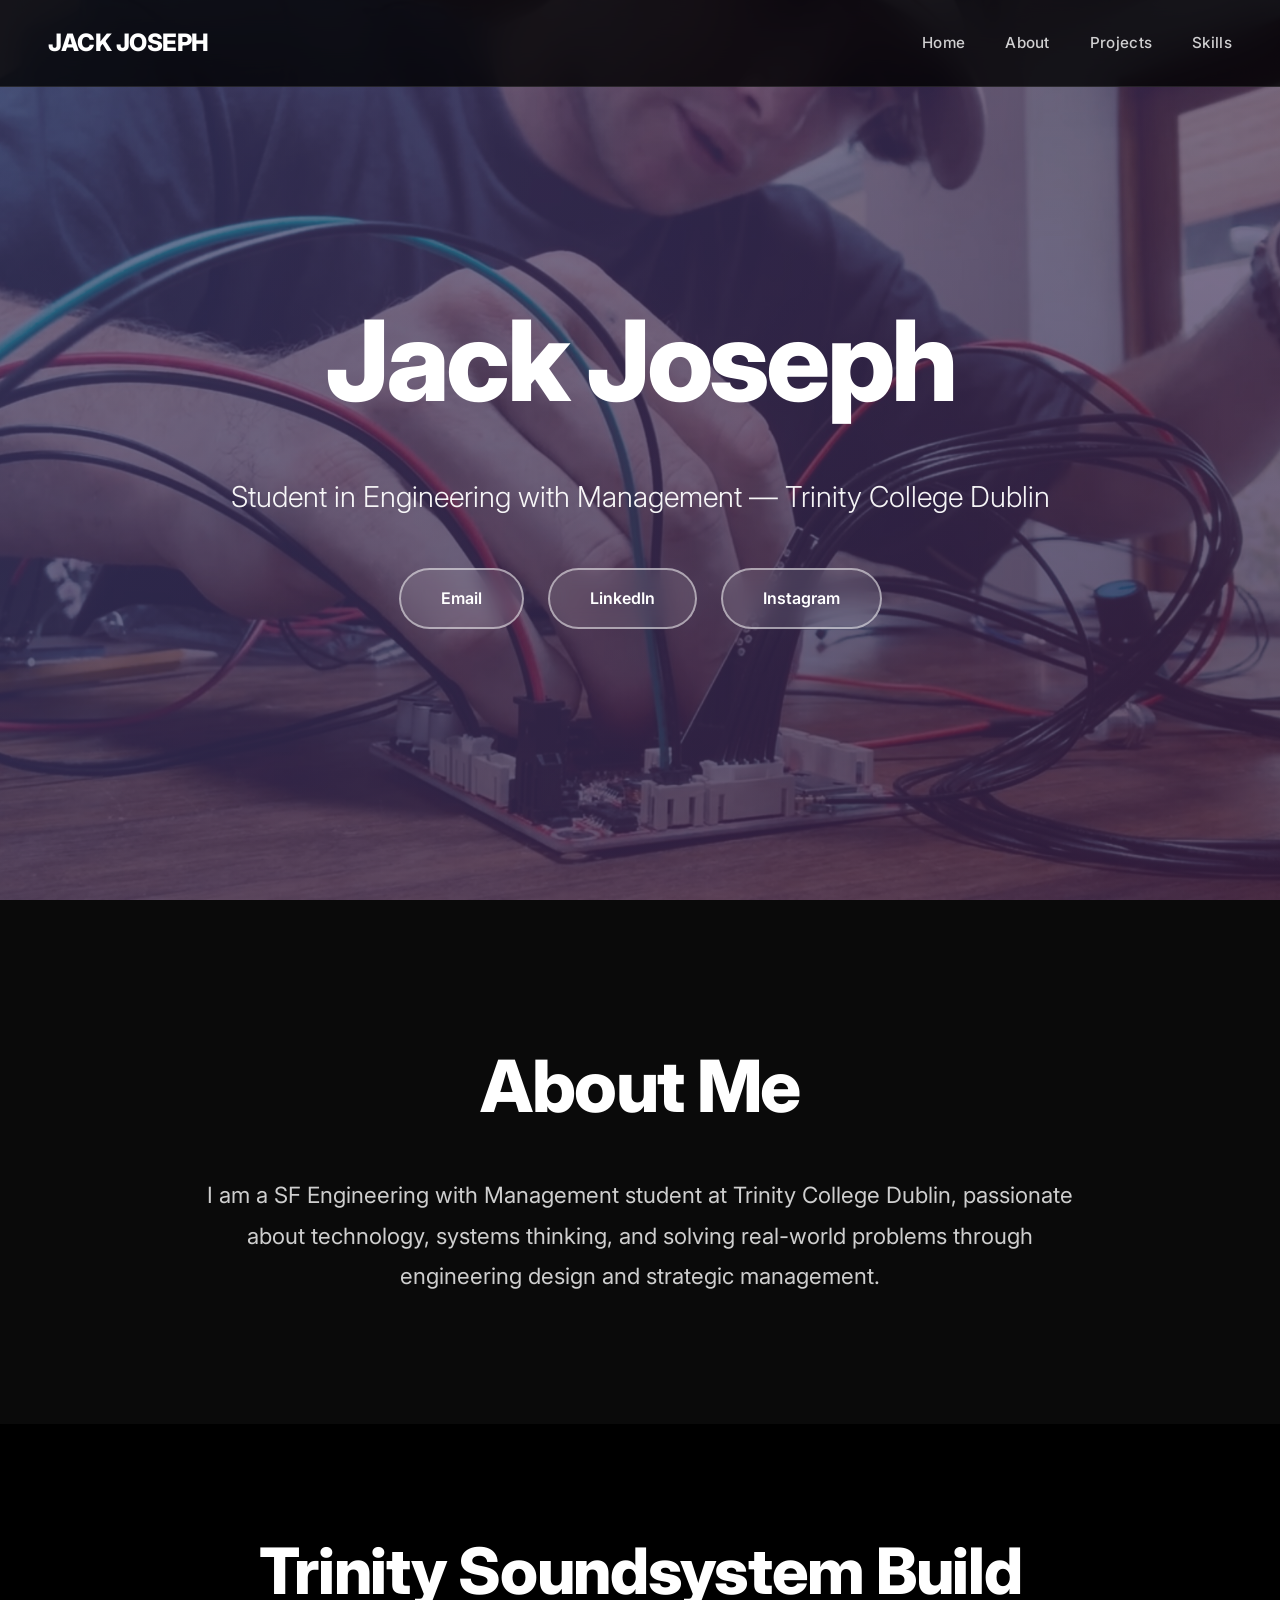
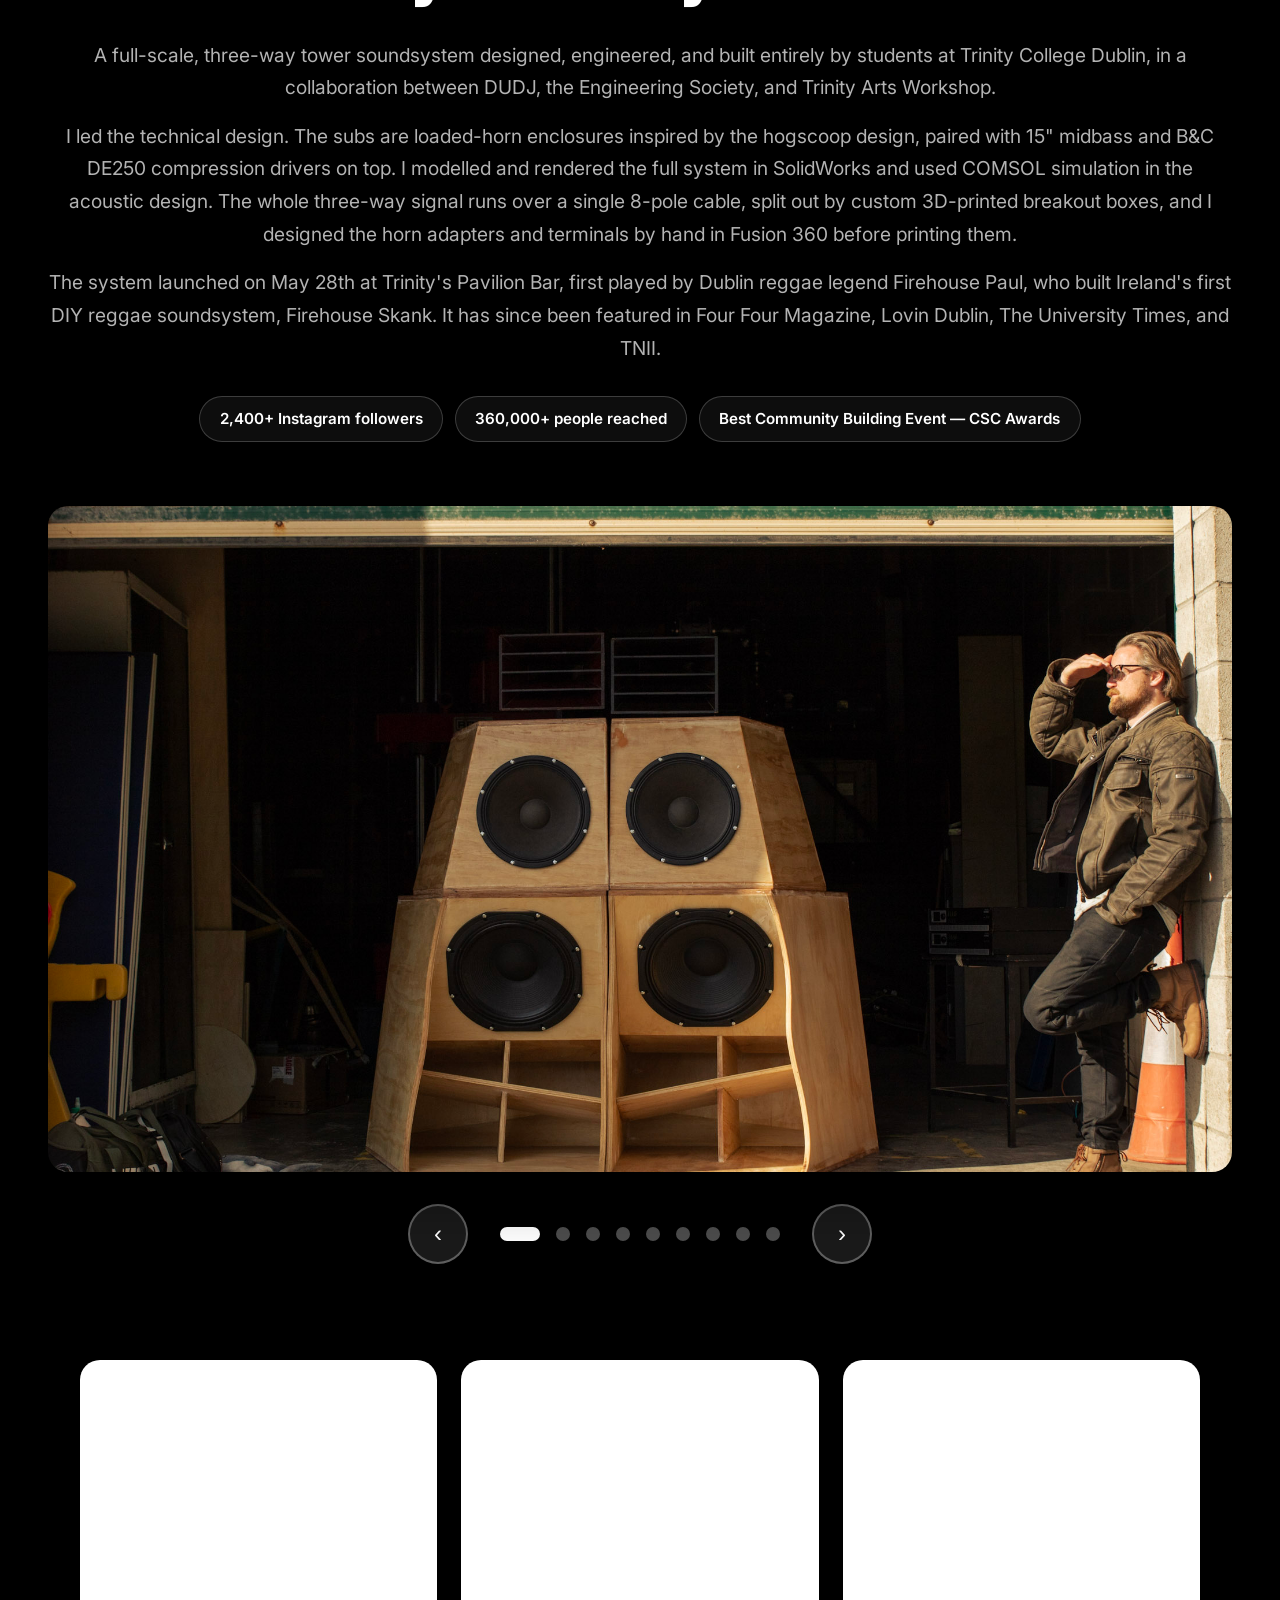
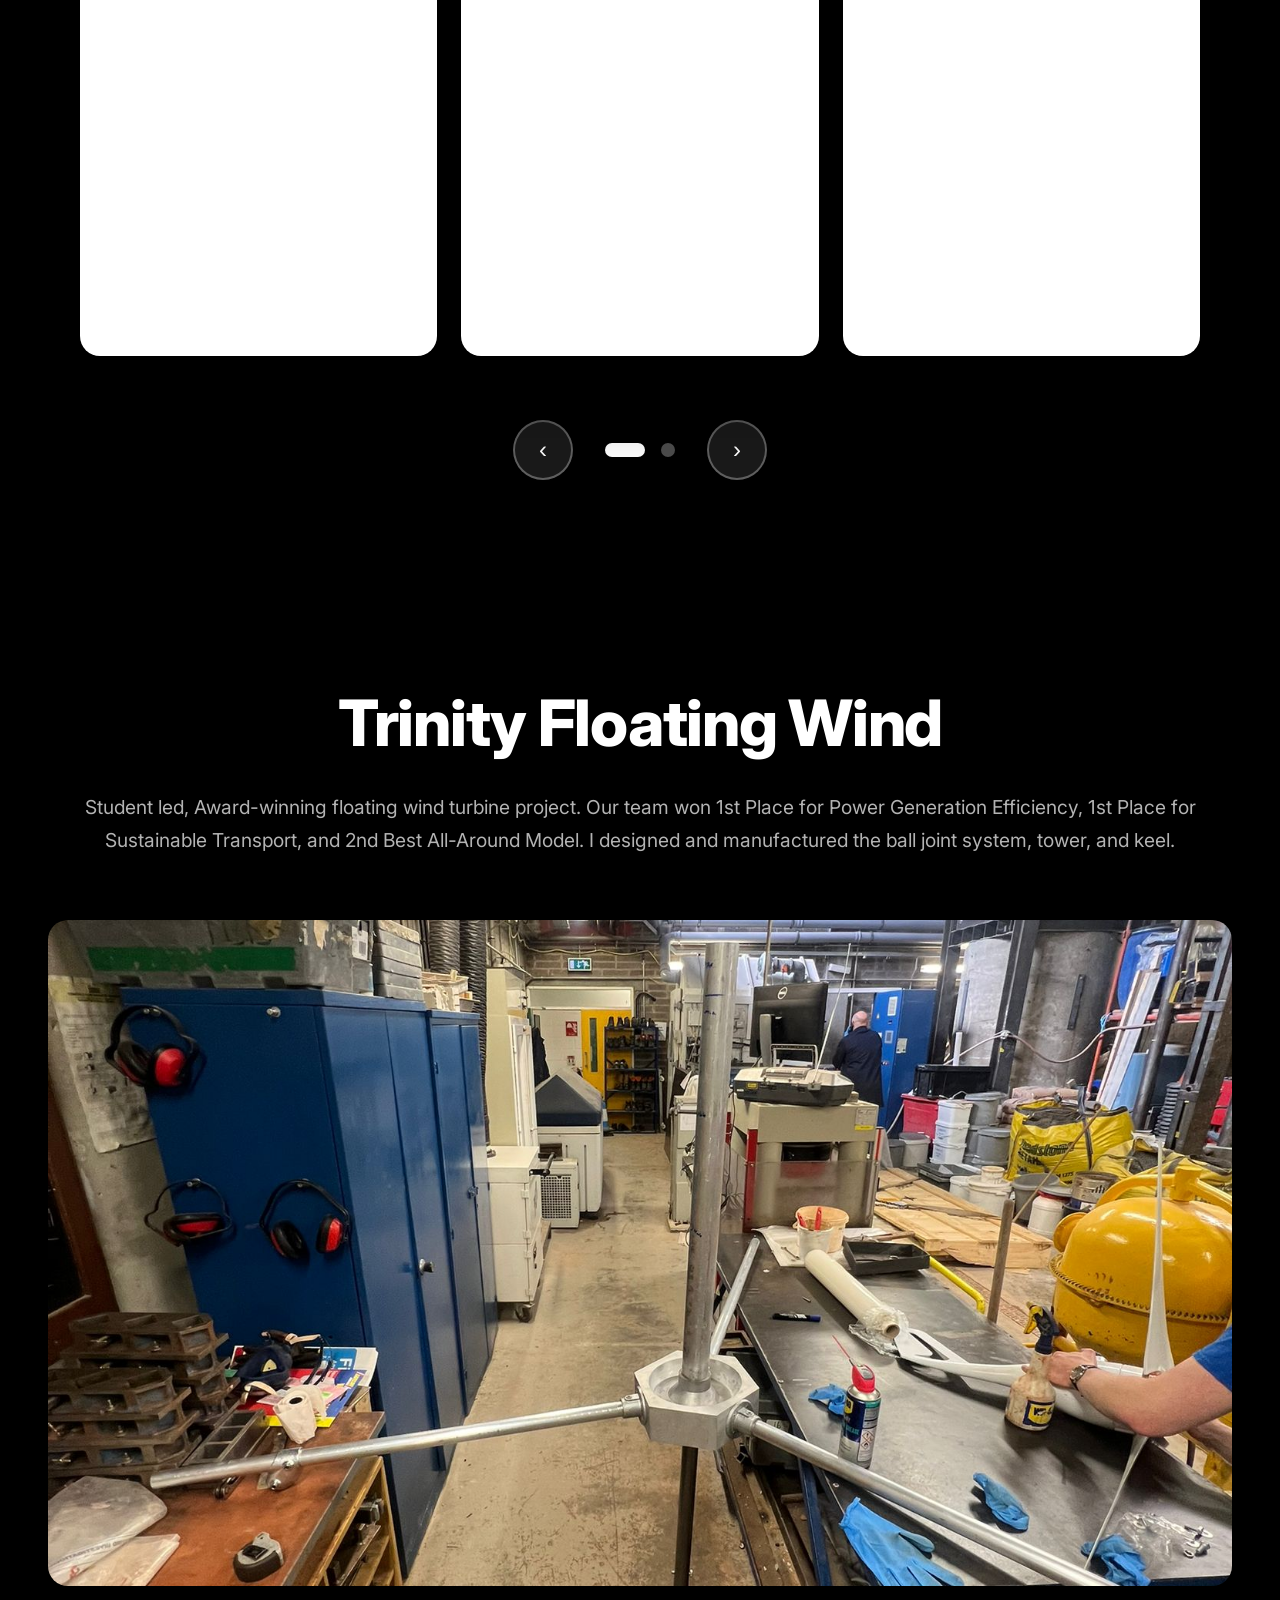
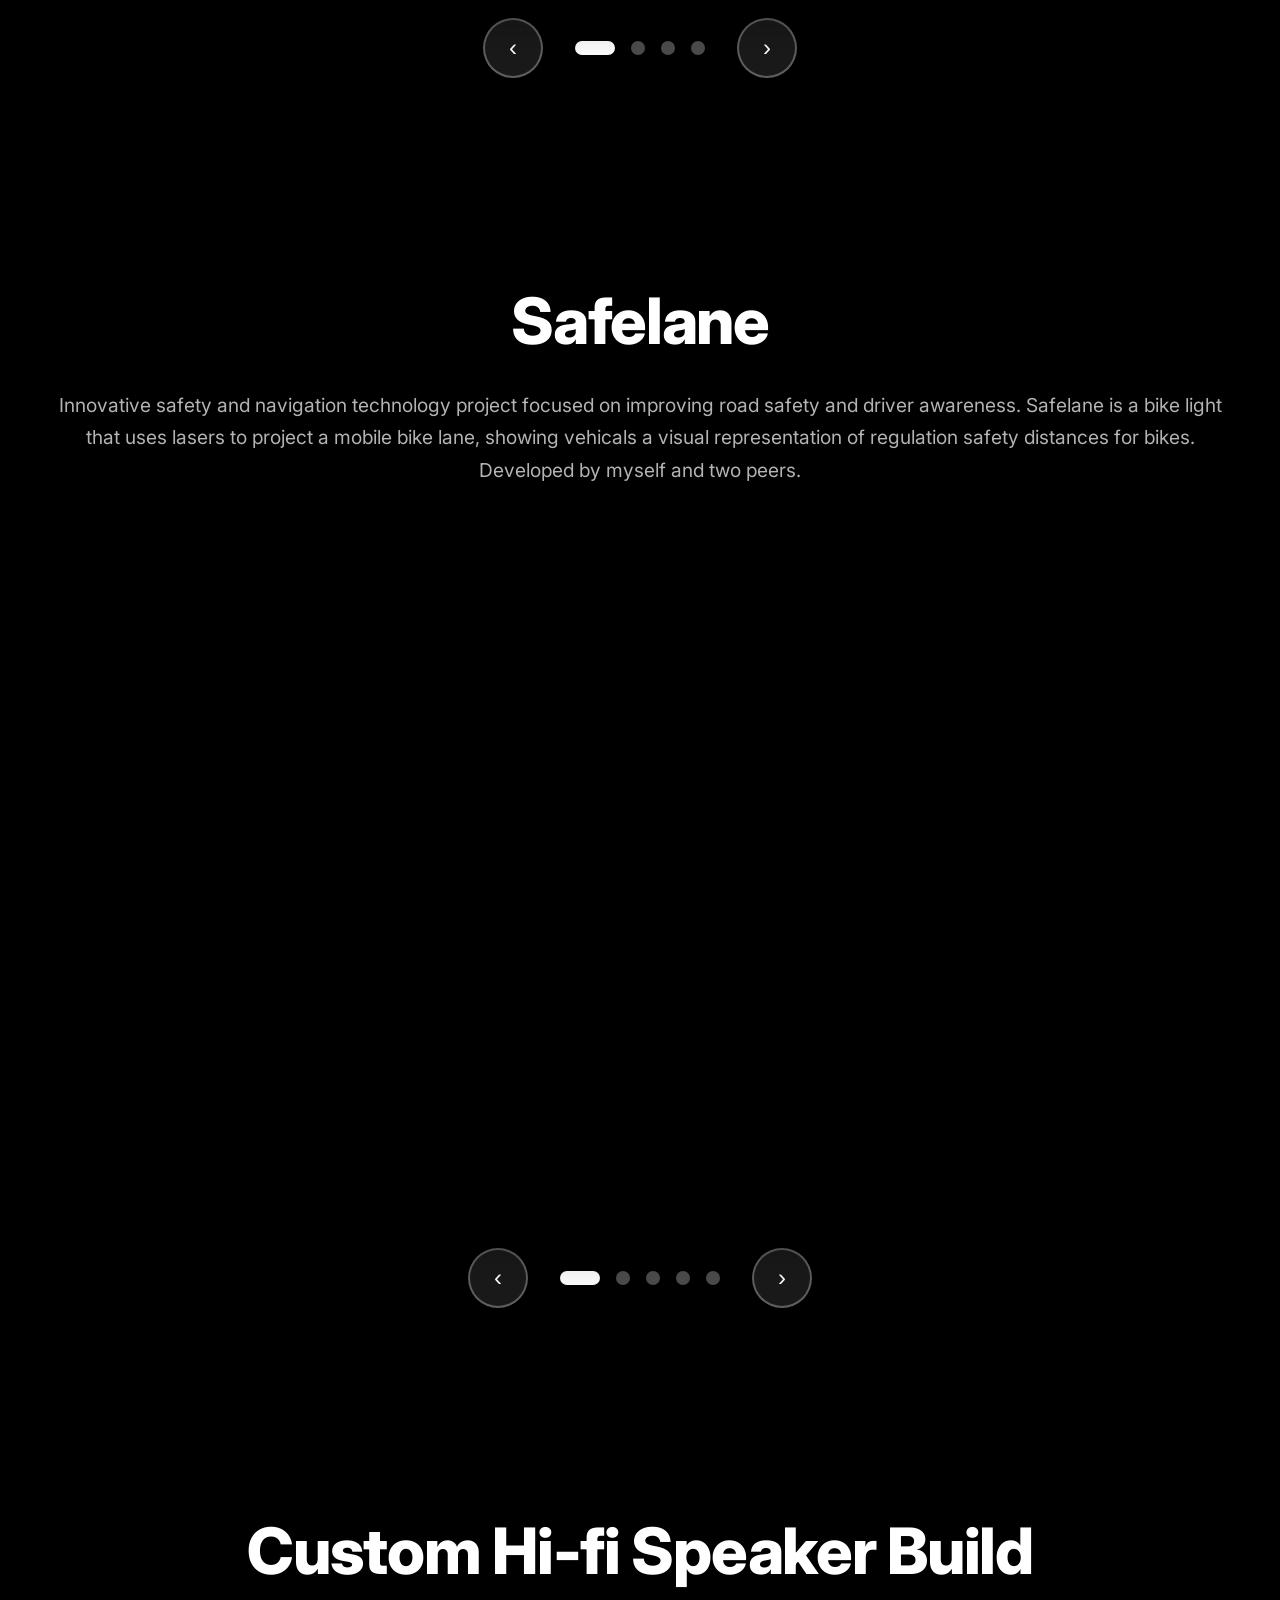
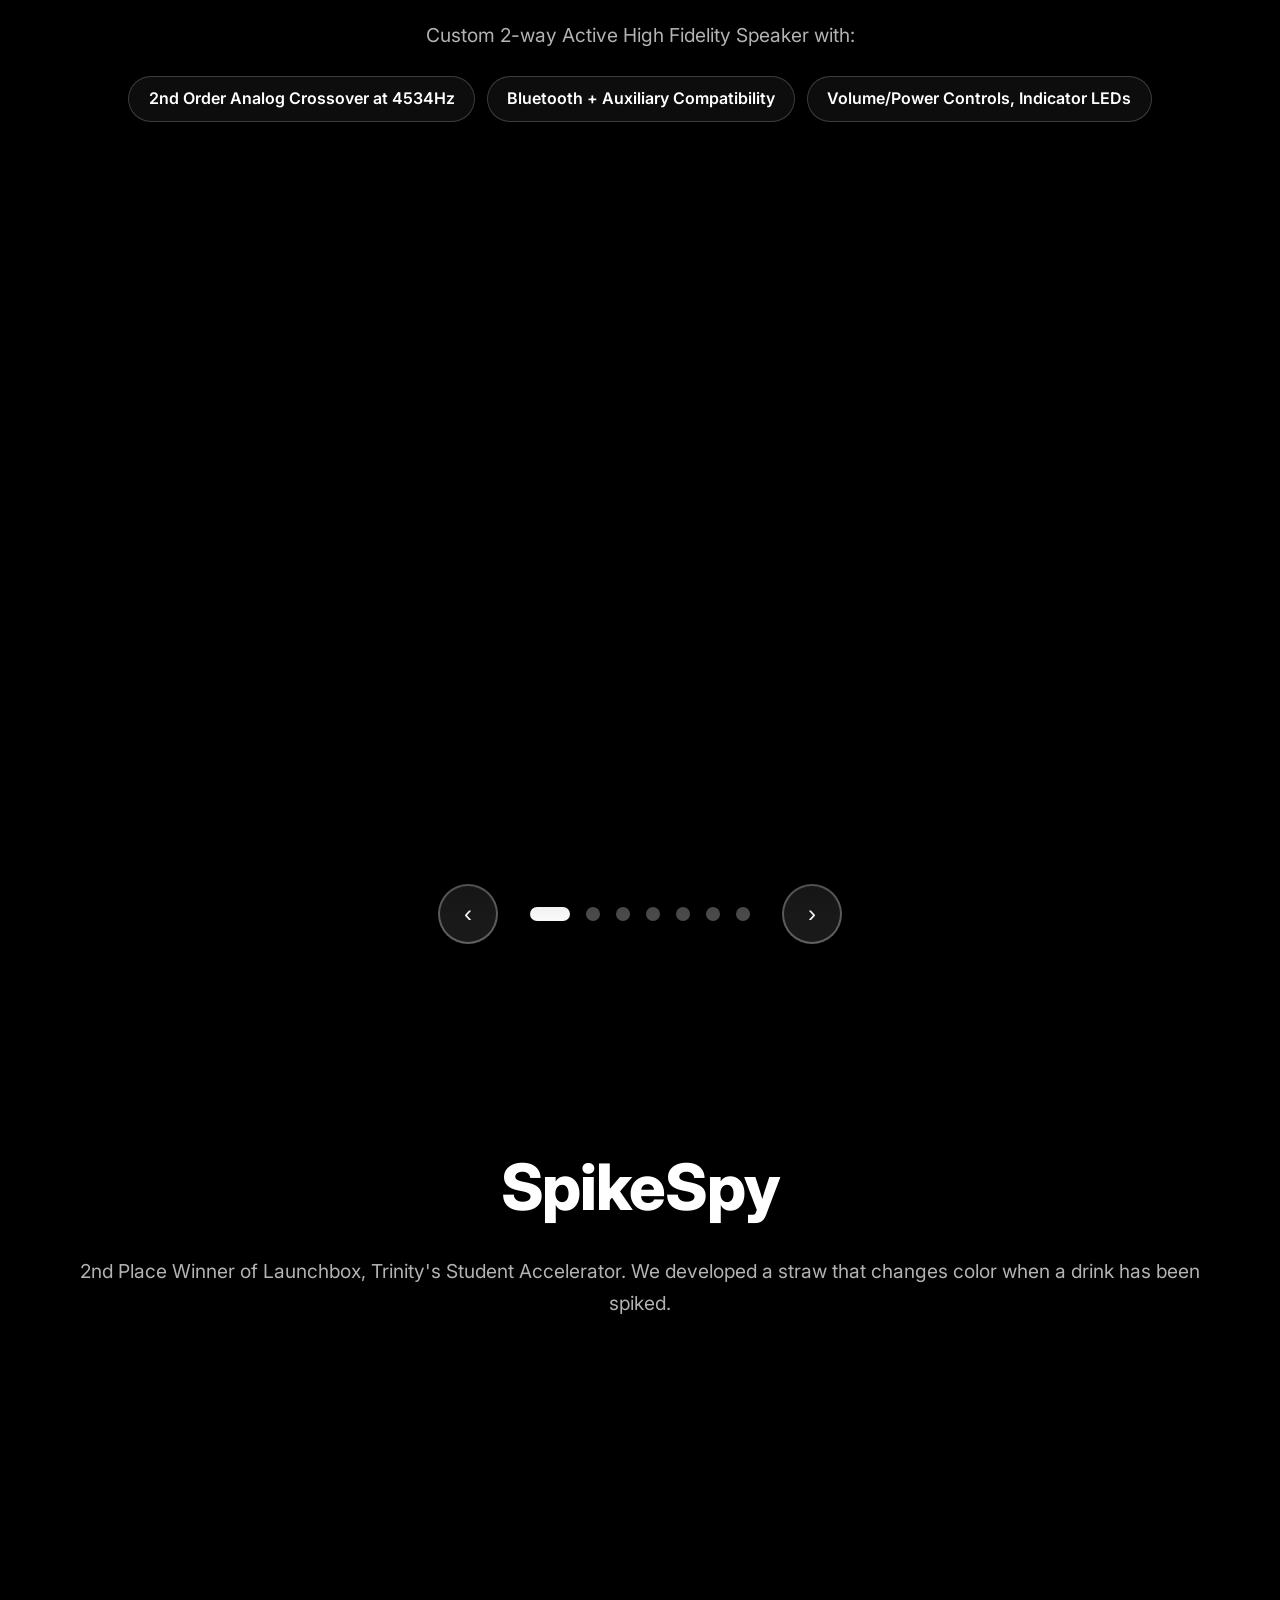
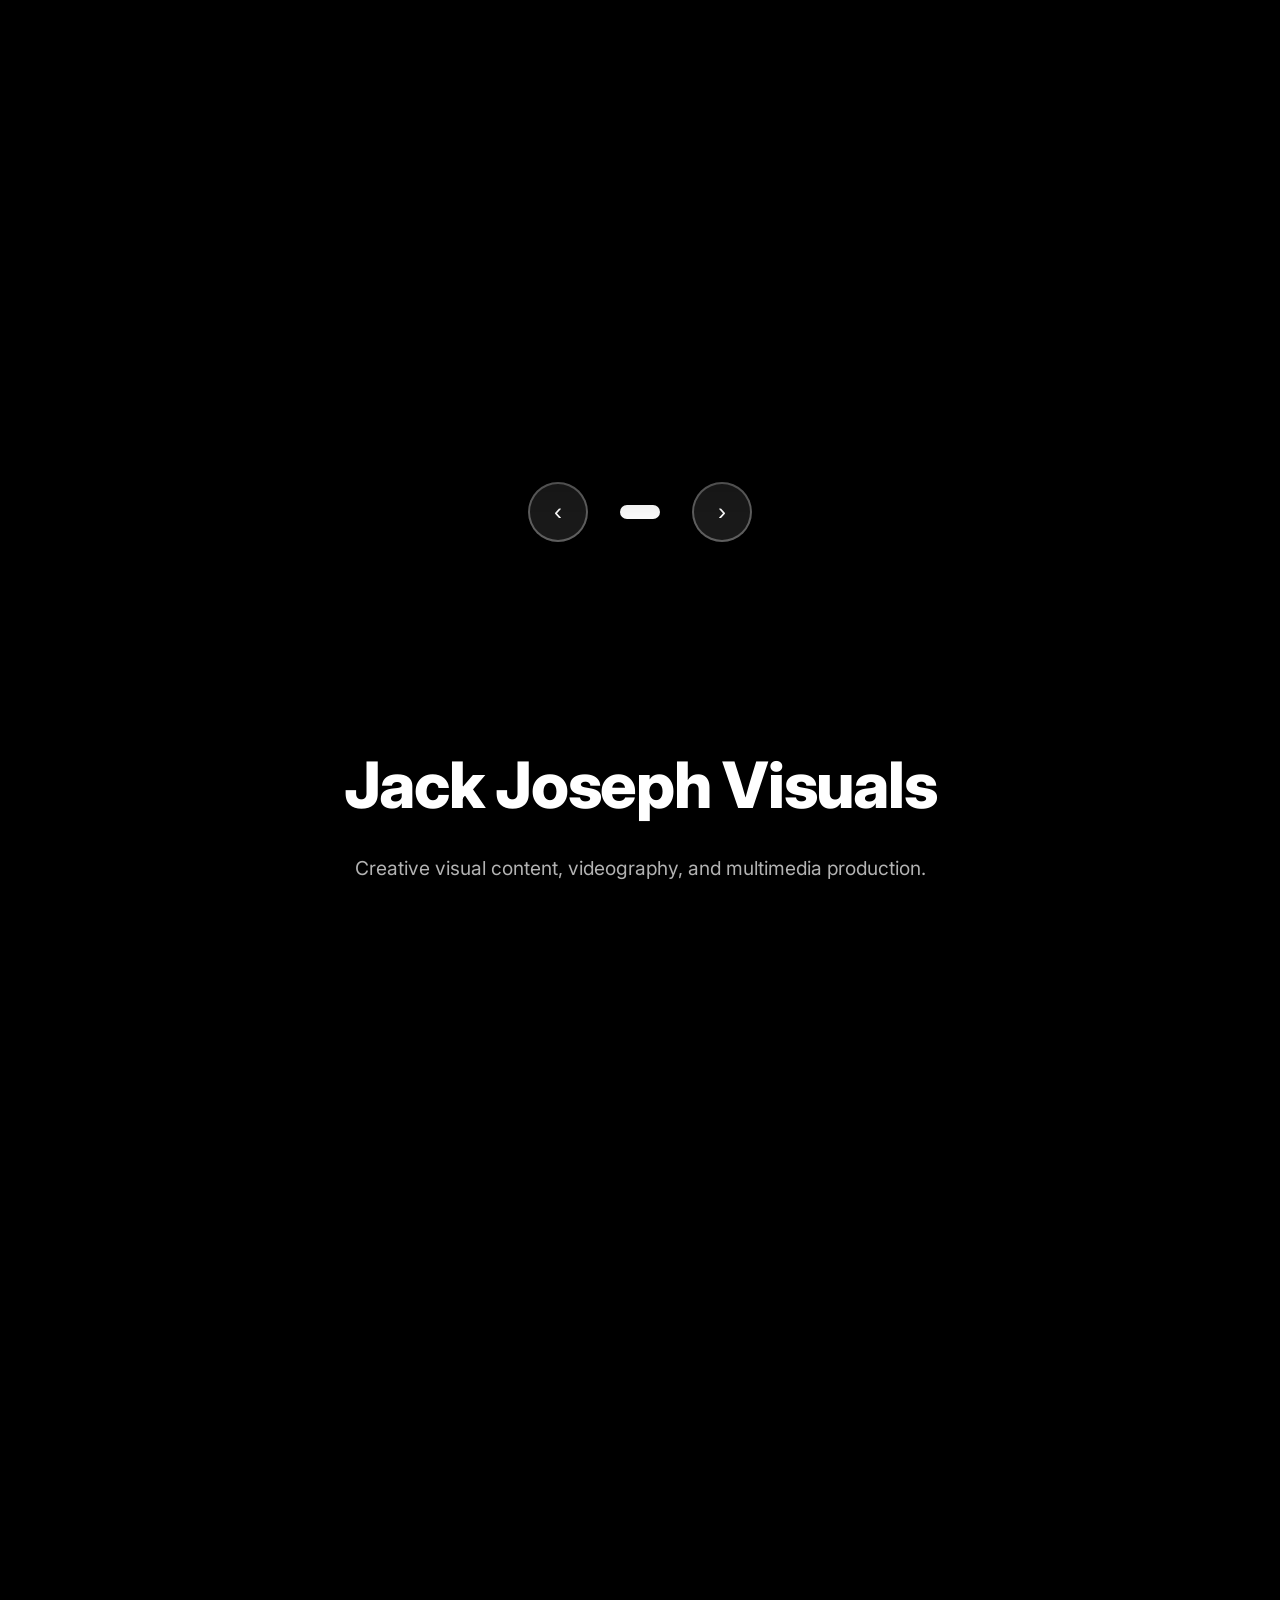
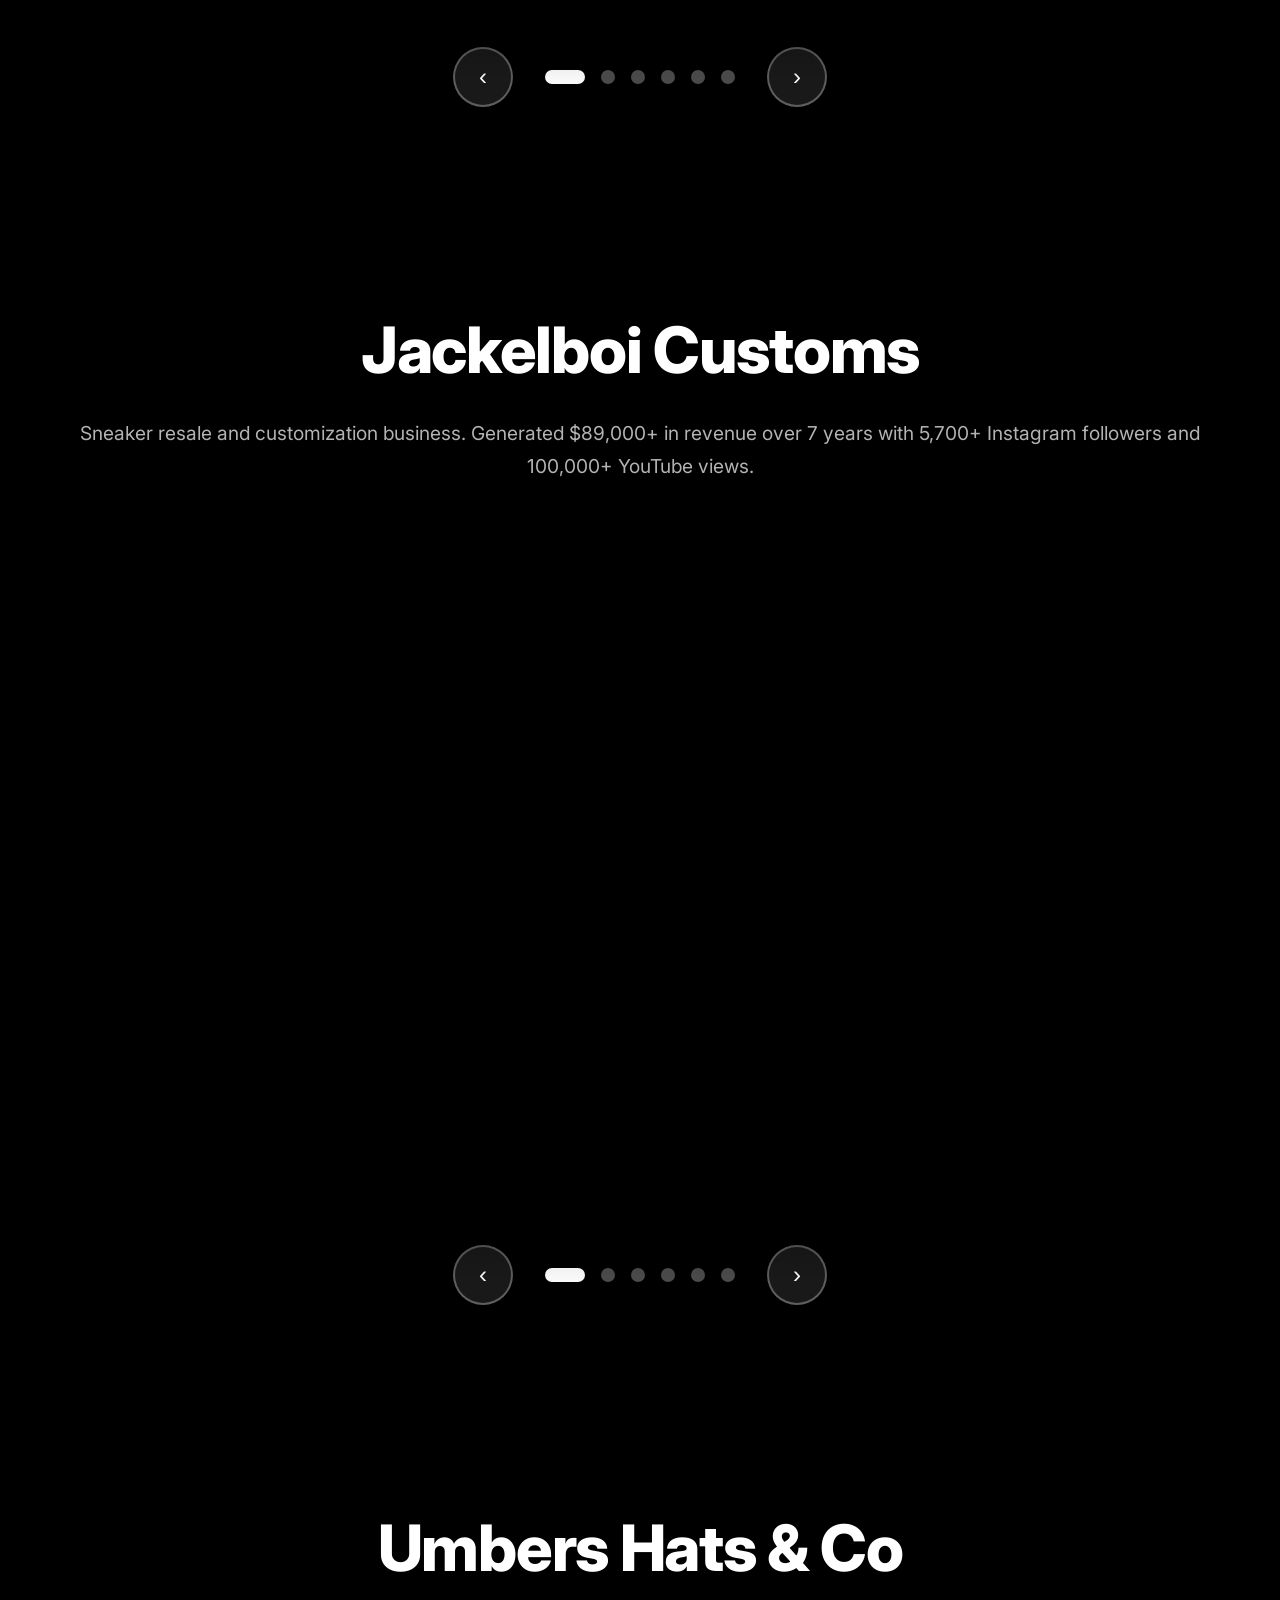
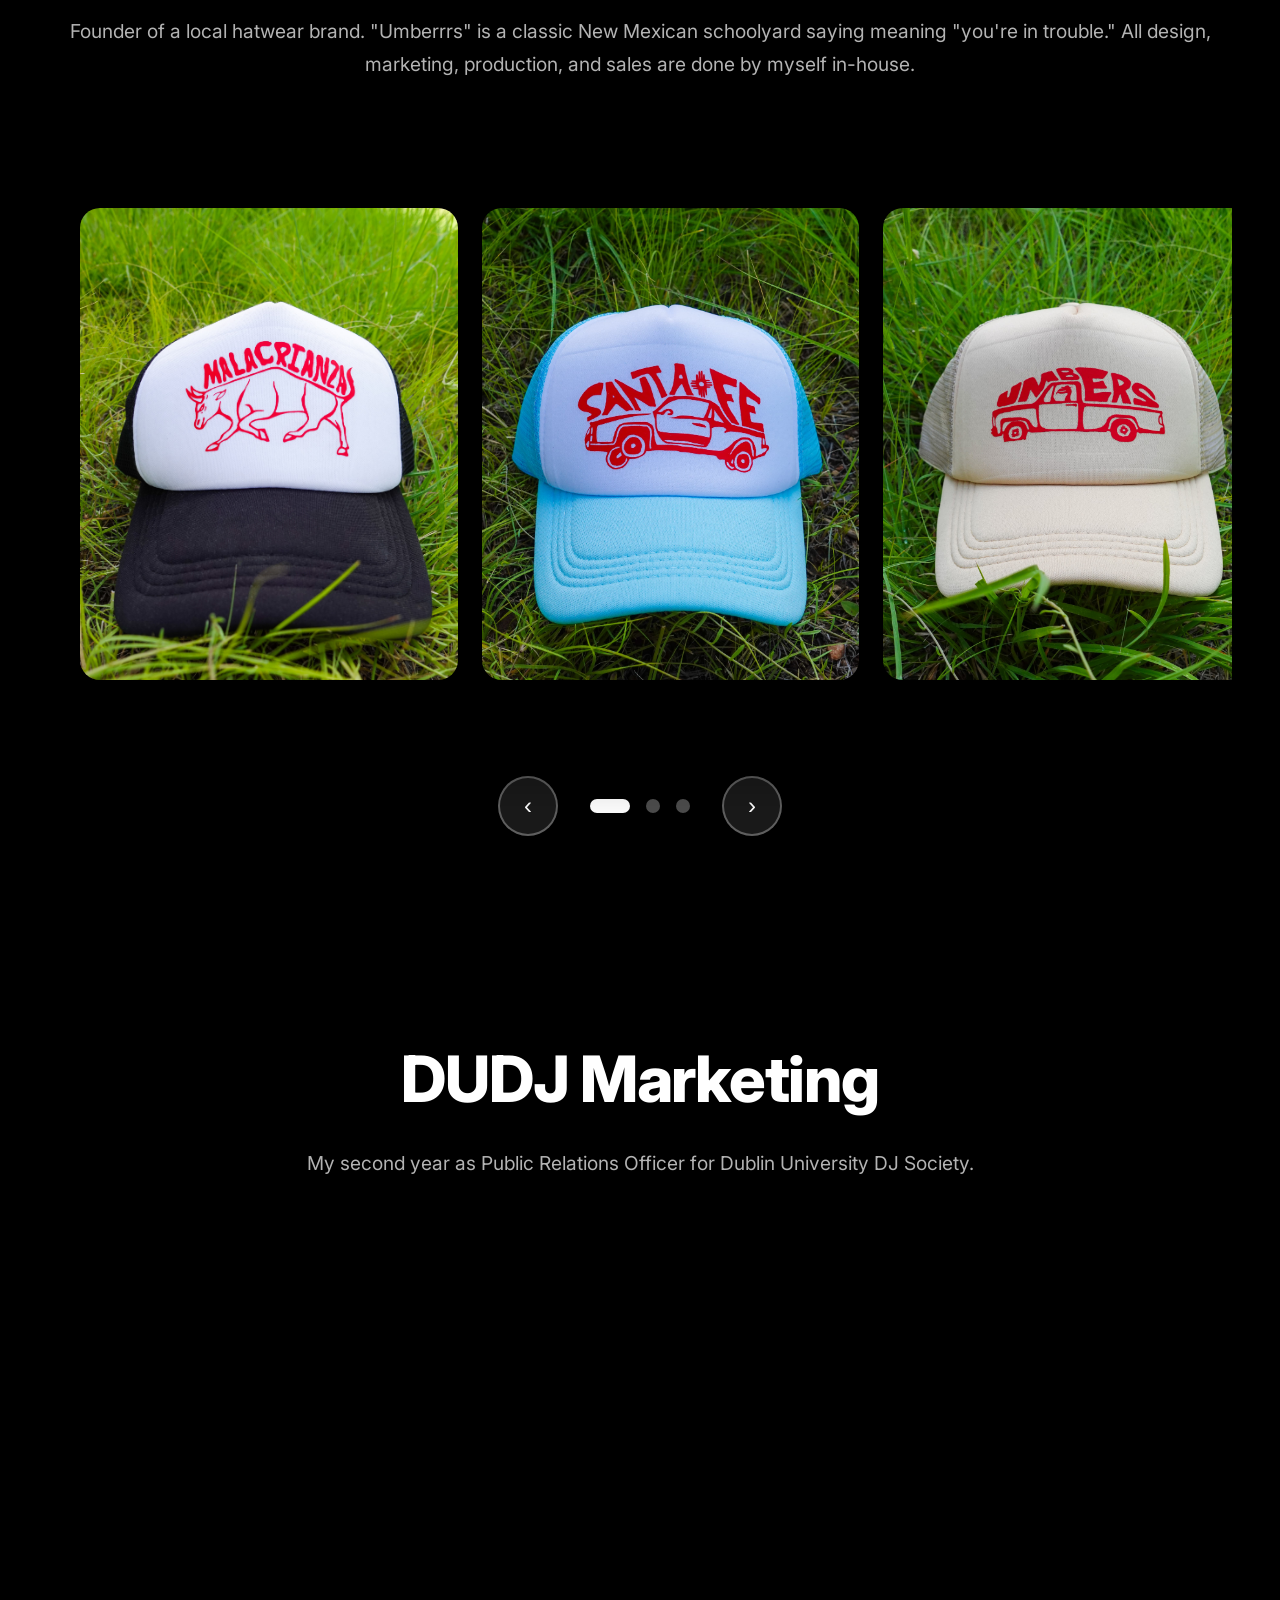
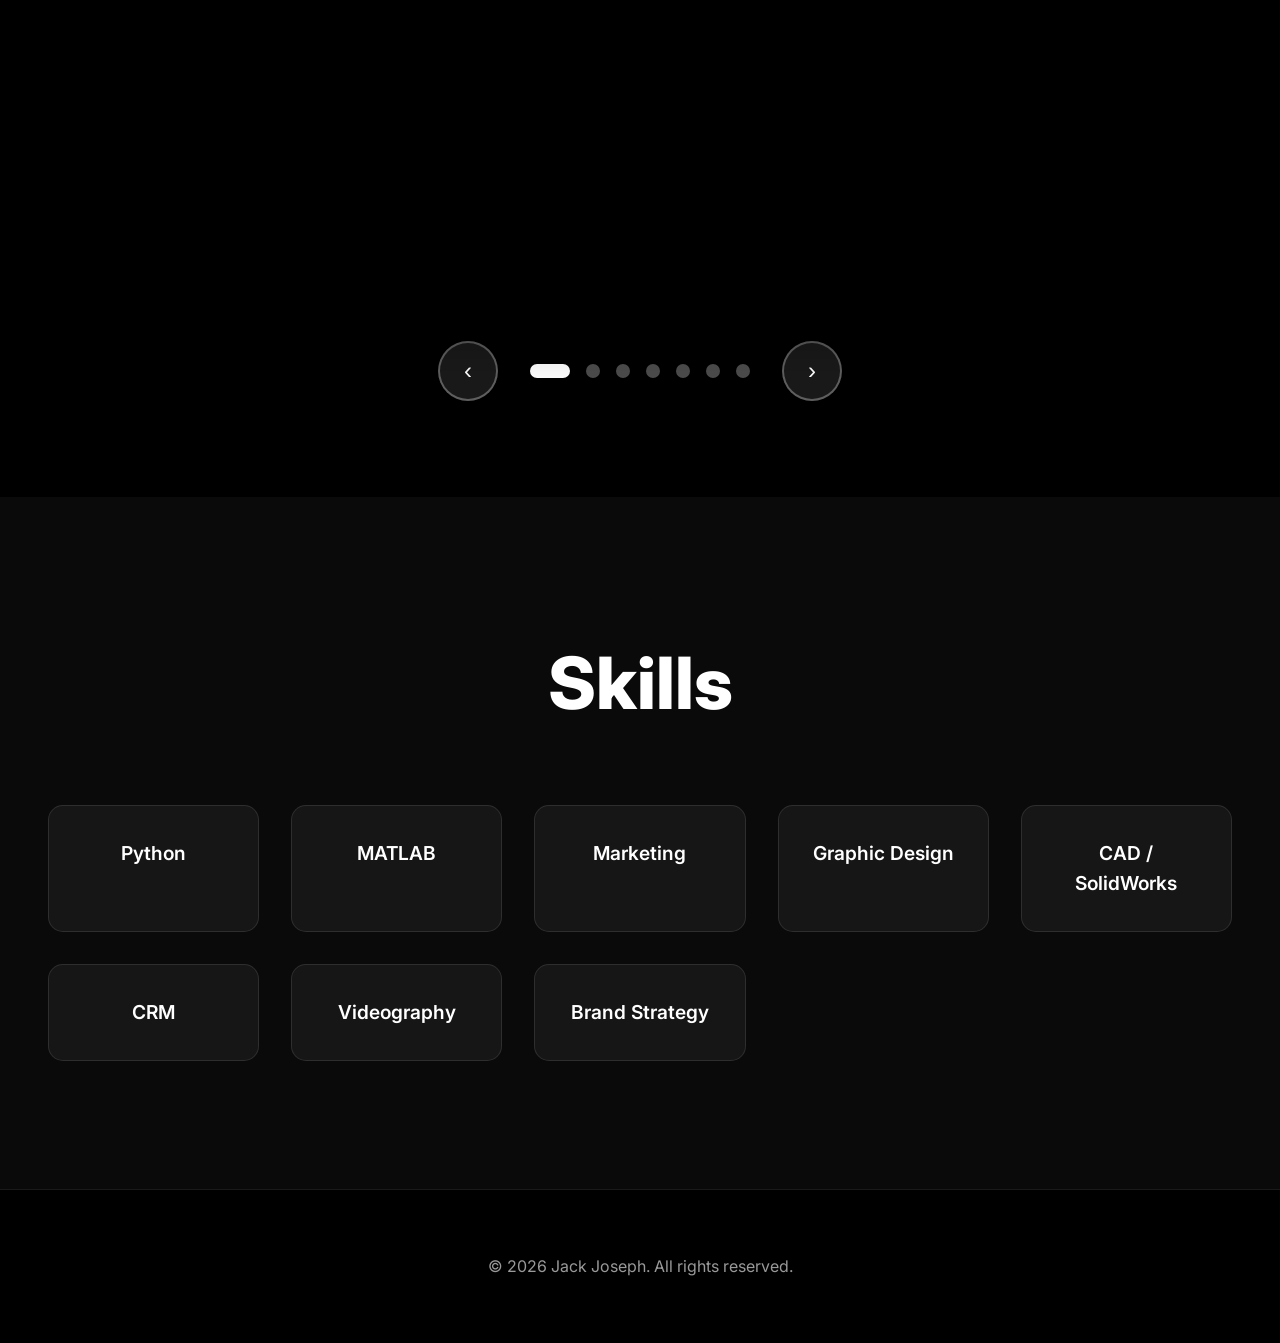
<file: index.html>
<!DOCTYPE html>
<html lang="en">
<head>
    <meta charset="UTF-8" />
    <meta name="viewport" content="width=device-width, initial-scale=1.0" />
    <title>Jack Joseph - Engineering Portfolio</title>
    <link href="https://fonts.googleapis.com/css2?family=Inter:wght@300;400;600;700;800&display=swap" rel="stylesheet">
    <style>
        * {
            box-sizing: border-box;
            margin: 0;
            padding: 0;
        }

        :root {
            --primary: #0a0a0a;
            --secondary: #1a1a1a;
            --accent: #3b82f6;
            --bg: #fafafa;
            --text: #ffffff;

            /* Instagram window sizing. The frame shows: account bar (name + followers), the video,
               then the icons and like count. Everything below the likes ("Add a comment") is cropped.
               --ig-header: height of the account bar at the top.
               --ig-footer: height from the bottom of the video down to the end of the likes line.
               --ig-media-ratio: video/photo height as a % of its width (125% = 4:5, Instagram's standard).
               If "Add a comment" shows, lower --ig-footer. If the likes line is cut off, raise it. */
            --ig-header: 54px;
            --ig-footer: 96px;
            --ig-media-ratio: 125%;
        }

        body {
            font-family: "Inter", -apple-system, BlinkMacSystemFont, sans-serif;
            background: #000;
            color: var(--text);
            line-height: 1.6;
            overflow-x: hidden;
        }

        /* Navigation */
        nav {
            position: fixed;
            top: 0;
            width: 100%;
            background: rgba(0, 0, 0, 0.8);
            backdrop-filter: blur(20px);
            z-index: 1000;
            padding: 1.5rem 0;
            border-bottom: 1px solid rgba(255, 255, 255, 0.1);
        }

        nav .container {
            max-width: 1400px;
            margin: 0 auto;
            padding: 0 3rem;
            display: flex;
            justify-content: space-between;
            align-items: center;
        }

        nav .logo {
            font-weight: 800;
            font-size: 1.5rem;
            color: white;
            letter-spacing: -0.02em;
        }

        nav ul {
            display: flex;
            list-style: none;
            gap: 2.5rem;
        }

        nav a {
            color: rgba(255, 255, 255, 0.8);
            text-decoration: none;
            font-weight: 500;
            font-size: 0.95rem;
            transition: color 0.3s;
            letter-spacing: 0.02em;
        }

        nav a:hover {
            color: white;
        }

        /* Hero Section */
        .hero {
            height: 100vh;
            display: flex;
            align-items: center;
            justify-content: center;
            position: relative;
            overflow: hidden;
            /* Purple tint + dark shade over the photo so the white text stays readable.
               If the photo isn't found, the purple gradient shows on its own. */
            background:
                linear-gradient(135deg, rgba(102, 126, 234, 0.35) 0%, rgba(118, 75, 162, 0.35) 100%),
                linear-gradient(rgba(0, 0, 0, 0.45), rgba(0, 0, 0, 0.65)),
                url("assets/hero-bg.jpg") center 40% / cover no-repeat,
                linear-gradient(135deg, #667eea 0%, #764ba2 100%);
        }

        .hero-content {
            position: relative;
            z-index: 2;
            text-align: center;
            max-width: 1000px;
            padding: 2rem;
        }

        .hero h1 {
            font-size: clamp(4rem, 10vw, 7rem);
            font-weight: 800;
            margin-bottom: 1.5rem;
            letter-spacing: -0.03em;
        }

        .hero .subtitle {
            font-size: clamp(1.3rem, 3vw, 1.8rem);
            margin-bottom: 3rem;
            font-weight: 300;
            opacity: 0.95;
        }

        .hero .contact-links {
            display: flex;
            gap: 1.5rem;
            justify-content: center;
            flex-wrap: wrap;
        }

        .hero .contact-links a {
            color: white;
            text-decoration: none;
            padding: 1rem 2.5rem;
            border: 2px solid rgba(255, 255, 255, 0.5);
            border-radius: 50px;
            font-weight: 600;
            font-size: 1rem;
            transition: all 0.3s;
            backdrop-filter: blur(10px);
            background: rgba(255, 255, 255, 0.1);
        }

        .hero .contact-links a:hover {
            background: white;
            color: var(--primary);
            transform: translateY(-2px);
        }

        /* About Section */
        #about {
            padding: 8rem 3rem;
            background: #0a0a0a;
            text-align: center;
        }

        #about h2 {
            font-size: clamp(3rem, 6vw, 4.5rem);
            font-weight: 800;
            margin-bottom: 2rem;
            letter-spacing: -0.02em;
        }

        #about p {
            max-width: 900px;
            margin: 0 auto;
            font-size: 1.4rem;
            line-height: 1.8;
            color: rgba(255, 255, 255, 0.8);
        }

        /* Projects Section */
        .project-section {
            min-height: 100vh;
            display: flex;
            flex-direction: column;
            padding: 6rem 0;
            background: #000;
        }

        /* Text spans the same width as the sliders below it */
        .project-header {
            text-align: center;
            width: 100%;
            max-width: 1400px;
            margin: 0 auto;
            padding: 0 3rem 4rem;
        }

        .project-header h2 {
            font-size: clamp(2.5rem, 5vw, 4rem);
            font-weight: 800;
            margin-bottom: 1rem;
            letter-spacing: -0.02em;
        }

        .project-header p {
            font-size: 1.2rem;
            color: rgba(255, 255, 255, 0.7);
            margin: 0 auto;
            line-height: 1.7;
        }

        .project-header p + p {
            margin-top: 1rem;
        }

        /* Spec list, shown as centered chips */
        .spec-list {
            list-style: none;
            display: flex;
            flex-wrap: wrap;
            justify-content: center;
            gap: 0.75rem;
            margin-top: 1.5rem;
        }

        .spec-list li {
            padding: 0.6rem 1.2rem;
            border: 1px solid rgba(255, 255, 255, 0.2);
            border-radius: 50px;
            font-size: 1rem;
            font-weight: 600;
            background: rgba(255, 255, 255, 0.05);
        }

        /* Highlight chips under a project description */
        .project-stats {
            display: flex;
            flex-wrap: wrap;
            justify-content: center;
            gap: 0.75rem;
            margin-top: 2rem;
        }

        .project-stats span {
            padding: 0.6rem 1.2rem;
            border: 1px solid rgba(255, 255, 255, 0.2);
            border-radius: 50px;
            font-size: 0.95rem;
            font-weight: 600;
            background: rgba(255, 255, 255, 0.05);
        }

        /* Image Slider */
        .slider-wrapper {
            position: relative;
            width: 100%;
            max-width: 1400px;
            margin: 0 auto;
            padding: 0 3rem;
        }

        .slider-wrapper + .slider-wrapper {
            margin-top: 4rem;
        }

        .image-slider {
            position: relative;
            width: 100%;
            height: 0;
            padding-bottom: 56.25%; /* 16:9 aspect ratio */
            overflow: hidden;
            border-radius: 20px;
            box-shadow: 0 20px 60px rgba(0, 0, 0, 0.5);
        }

        .image-slider .slides-container {
            position: absolute;
            top: 0;
            left: 0;
            width: 100%;
            height: 100%;
            display: flex;
        }

        /* Triple image grid for Umbers */
        .image-slider.triple-grid {
            height: 600px;
            padding-bottom: 0;
        }

        .image-slider.triple-grid .slides-container {
            position: relative;
            display: flex;
            height: 100%;
        }

        .image-slider.triple-grid .slide {
            min-width: 100%;
            height: 100%;
            flex-shrink: 0;
            display: flex;
            gap: 1.5rem;
            padding: 2rem;
            background: #000;
            align-items: center;
            justify-content: center;
        }

        .image-slider.triple-grid .slide img {
            width: calc(33.333% - 1rem);
            height: auto;
            max-height: calc(100% - 4rem);
            object-fit: contain;
            border-radius: 20px;
        }

        /* Triple Instagram grid, cropped to hide the account header and comment box */
        .image-slider.insta-grid {
            height: auto;
            padding-bottom: 0;
        }

        .image-slider.insta-grid .slides-container {
            position: relative;
            display: flex;
            align-items: flex-start;
        }

        .image-slider.insta-grid .slide {
            min-width: 100%;
            flex-shrink: 0;
            display: flex;
            gap: 1.5rem;
            padding: 2rem;
            background: #000;
            justify-content: center;
        }

        /* Frame shows Instagram's account bar + the video, and hides the white bar underneath */
        .insta-frame {
            position: relative;
            flex: 0 0 calc(33.333% - 1rem);
            overflow: hidden;
            border-radius: 20px;
            background: #fff;
        }

        .insta-frame::before {
            content: "";
            display: block;
            padding-top: calc(var(--ig-media-ratio) + var(--ig-header) + var(--ig-footer));
        }

        .insta-frame iframe {
            position: absolute;
            top: 0;
            left: 0;
            width: 100%;
            height: calc(100% + 300px);
            border: none;
        }

        .slides-container {
            display: flex;
            height: 100%;
            transition: transform 0.6s ease;
        }

        .slide {
            min-width: 100%;
            height: 100%;
            flex-shrink: 0;
        }

        .slide img {
            width: 100%;
            height: 100%;
            object-fit: cover;
        }

        .slide iframe {
            width: 100%;
            height: 100%;
            border: none;
        }

        .slide-gradient {
            width: 100%;
            height: 100%;
            display: flex;
            align-items: center;
            justify-content: center;
            font-size: 3rem;
            font-weight: 800;
            color: white;
            text-align: center;
            padding: 1rem;
        }

        /* Gradients */
        .gradient-1 { background: linear-gradient(135deg, #667eea 0%, #764ba2 100%); }
        .gradient-2 { background: linear-gradient(135deg, #f093fb 0%, #f5576c 100%); }
        .gradient-3 { background: linear-gradient(135deg, #4facfe 0%, #00f2fe 100%); }
        .gradient-4 { background: linear-gradient(135deg, #43e97b 0%, #38f9d7 100%); }
        .gradient-5 { background: linear-gradient(135deg, #fa709a 0%, #fee140 100%); }
        .gradient-6 { background: linear-gradient(135deg, #30cfd0 0%, #330867 100%); }
        .gradient-7 { background: linear-gradient(135deg, #a8edea 0%, #fed6e3 100%); }
        .gradient-8 { background: linear-gradient(135deg, #ff9a56 0%, #ff6a88 100%); }
        .gradient-9 { background: linear-gradient(135deg, #ffecd2 0%, #fcb69f 100%); }

        /* Slider Controls */
        .slider-controls {
            display: flex;
            justify-content: center;
            align-items: center;
            gap: 2rem;
            margin-top: 2rem;
        }

        .slider-btn {
            background: rgba(255, 255, 255, 0.1);
            border: 2px solid rgba(255, 255, 255, 0.3);
            color: white;
            width: 60px;
            height: 60px;
            border-radius: 50%;
            cursor: pointer;
            display: flex;
            align-items: center;
            justify-content: center;
            font-size: 1.5rem;
            transition: all 0.3s;
            user-select: none;
            flex-shrink: 0;
        }

        .slider-btn:hover {
            background: white;
            color: #000;
            transform: scale(1.1);
        }

        .slider-dots {
            display: flex;
            gap: 1rem;
            flex-wrap: wrap;
            justify-content: center;
        }

        .dot {
            width: 14px;
            height: 14px;
            border-radius: 50%;
            background: rgba(255, 255, 255, 0.3);
            cursor: pointer;
            transition: all 0.3s;
        }

        .dot:hover {
            background: rgba(255, 255, 255, 0.6);
        }

        .dot.active {
            background: white;
            width: 40px;
            border-radius: 7px;
        }

        /* Skills */
        #skills {
            padding: 8rem 3rem;
            background: #0a0a0a;
        }

        #skills h2 {
            font-size: clamp(3rem, 6vw, 4.5rem);
            font-weight: 800;
            margin-bottom: 4rem;
            text-align: center;
        }

        .skills-grid {
            display: grid;
            grid-template-columns: repeat(auto-fit, minmax(200px, 1fr));
            gap: 2rem;
            max-width: 1200px;
            margin: 0 auto;
        }

        .skill-item {
            background: rgba(255, 255, 255, 0.05);
            padding: 2rem;
            border-radius: 15px;
            text-align: center;
            font-weight: 600;
            font-size: 1.2rem;
            transition: all 0.3s;
            border: 1px solid rgba(255, 255, 255, 0.1);
        }

        .skill-item:hover {
            background: rgba(255, 255, 255, 0.1);
            transform: translateY(-5px);
        }

        /* Footer */
        footer {
            background: #000;
            color: rgba(255, 255, 255, 0.6);
            text-align: center;
            padding: 4rem 2rem;
            border-top: 1px solid rgba(255, 255, 255, 0.1);
        }

        /* Mobile */
        @media (max-width: 768px) {
            nav .container {
                padding: 0 1.5rem;
            }

            .project-header {
                padding: 0 1.5rem 3rem;
            }

            .slider-wrapper {
                padding: 0 1rem;
            }

            .image-slider.triple-grid {
                height: 300px;
            }

            .slide-gradient {
                font-size: 1.6rem;
            }

            /* On phones, Instagram embeds scroll sideways within each slide */
            .image-slider.insta-grid .slide {
                justify-content: flex-start;
                overflow-x: auto;
                padding: 1rem;
                gap: 1rem;
            }

            .insta-frame {
                flex: 0 0 80%;
            }

            .slider-controls {
                gap: 1rem;
            }

            .slider-btn {
                width: 48px;
                height: 48px;
            }

            .slider-dots {
                gap: 0.6rem;
            }
        }

        @media (max-width: 600px) {
            nav ul {
                display: none;
            }
        }
    </style>
</head>
<body>
    <nav>
        <div class="container">
            <div class="logo">JACK JOSEPH</div>
            <ul>
                <li><a href="#home">Home</a></li>
                <li><a href="#about">About</a></li>
                <li><a href="#projects">Projects</a></li>
                <li><a href="#skills">Skills</a></li>
            </ul>
        </div>
    </nav>

    <section id="home" class="hero">
        <div class="hero-content">
            <h1>Jack Joseph</h1>
            <p class="subtitle">Student in Engineering with Management &mdash; Trinity College Dublin</p>
            <div class="contact-links">
                <a href="mailto:josephj1@tcd.ie">Email</a>
                <a href="https://www.linkedin.com/in/jack-joseph-b38851240/">LinkedIn</a>
                <a href="https://www.instagram.com/jackjosephvisuals/?hl=en">Instagram</a>
            </div>
        </div>
    </section>

    <section id="about">
        <h2>About Me</h2>
        <p>
            I am a SF Engineering with Management student at Trinity College Dublin,
            passionate about technology, systems thinking, and solving real-world problems
            through engineering design and strategic management.
        </p>
    </section>

    <div id="projects"></div>

    <!-- Trinity Soundsystem Build -->
    <section class="project-section">
        <div class="project-header">
            <h2>Trinity Soundsystem Build</h2>
            <p>
                A full-scale, three-way tower soundsystem designed, engineered, and built entirely by students at
                Trinity College Dublin, in a collaboration between DUDJ, the Engineering Society, and Trinity Arts Workshop.
            </p>
            <p>
                I led the technical design. The subs are loaded-horn enclosures inspired by the hogscoop design, paired with
                15" midbass and B&amp;C DE250 compression drivers on top. I modelled and rendered the full system in SolidWorks
                and used COMSOL simulation in the acoustic design. The whole three-way signal runs over a single 8-pole cable,
                split out by custom 3D-printed breakout boxes, and I designed the horn adapters and terminals by hand in Fusion 360
                before printing them.
            </p>
            <p>
                The system launched on May 28th at Trinity's Pavilion Bar, first played by Dublin reggae legend Firehouse Paul,
                who built Ireland's first DIY reggae soundsystem, Firehouse Skank. It has since been featured in Four Four Magazine,
                Lovin Dublin, The University Times, and TNII.
            </p>
            <div class="project-stats">
                <span>2,400+ Instagram followers</span>
                <span>360,000+ people reached</span>
                <span>Best Community Building Event &mdash; CSC Awards</span>
            </div>
        </div>

        <!-- Build photos, 16:9 -->
        <div class="slider-wrapper">
            <div class="image-slider">
                <div class="slides-container" id="slider-soundsystem-build">
                    <div class="slide">
                        <img src="assets/soundsystem-1.jpg" alt="Trinity Soundsystem build photo 1" onerror="this.parentElement.innerHTML='<div class=\'slide-gradient gradient-6\'>Build Photo 1</div>'" />
                    </div>
                    <div class="slide">
                        <img src="assets/soundsystem-2.jpg" alt="Trinity Soundsystem build photo 2" onerror="this.parentElement.innerHTML='<div class=\'slide-gradient gradient-6\'>Build Photo 2</div>'" />
                    </div>
                    <div class="slide">
                        <img src="assets/soundsystem-3.jpg" alt="Trinity Soundsystem build photo 3" onerror="this.parentElement.innerHTML='<div class=\'slide-gradient gradient-6\'>Build Photo 3</div>'" />
                    </div>
                    <div class="slide">
                        <img src="assets/soundsystem-4.jpg" alt="Trinity Soundsystem build photo 4" onerror="this.parentElement.innerHTML='<div class=\'slide-gradient gradient-6\'>Build Photo 4</div>'" />
                    </div>
                    <div class="slide">
                        <img src="assets/soundsystem-5.jpg" alt="Trinity Soundsystem build photo 5" onerror="this.parentElement.innerHTML='<div class=\'slide-gradient gradient-6\'>Build Photo 5</div>'" />
                    </div>
                    <div class="slide">
                        <img src="assets/soundsystem-6.jpg" alt="Trinity Soundsystem build photo 6" onerror="this.parentElement.innerHTML='<div class=\'slide-gradient gradient-6\'>Build Photo 6</div>'" />
                    </div>
                    <div class="slide">
                        <img src="assets/soundsystem-7.jpg" alt="Trinity Soundsystem build photo 7" onerror="this.parentElement.innerHTML='<div class=\'slide-gradient gradient-6\'>Build Photo 7</div>'" />
                    </div>
                    <div class="slide">
                        <img src="assets/soundsystem-8.jpg" alt="Trinity Soundsystem build photo 8" onerror="this.parentElement.innerHTML='<div class=\'slide-gradient gradient-6\'>Build Photo 8</div>'" />
                    </div>
                    <div class="slide">
                        <img src="assets/soundsystem-9.jpg" alt="Trinity Soundsystem build photo 9" onerror="this.parentElement.innerHTML='<div class=\'slide-gradient gradient-6\'>Build Photo 9</div>'" />
                    </div>
                </div>
            </div>
            <div class="slider-controls">
                <button class="slider-btn" onclick="prevSlide('soundsystem-build')">&lsaquo;</button>
                <div class="slider-dots" id="dots-soundsystem-build">
                    <span class="dot active" onclick="goToSlide('soundsystem-build', 0)"></span>
                    <span class="dot" onclick="goToSlide('soundsystem-build', 1)"></span>
                    <span class="dot" onclick="goToSlide('soundsystem-build', 2)"></span>
                    <span class="dot" onclick="goToSlide('soundsystem-build', 3)"></span>
                    <span class="dot" onclick="goToSlide('soundsystem-build', 4)"></span>
                    <span class="dot" onclick="goToSlide('soundsystem-build', 5)"></span>
                    <span class="dot" onclick="goToSlide('soundsystem-build', 6)"></span>
                    <span class="dot" onclick="goToSlide('soundsystem-build', 7)"></span>
                    <span class="dot" onclick="goToSlide('soundsystem-build', 8)"></span>
                </div>
                <button class="slider-btn" onclick="nextSlide('soundsystem-build')">&rsaquo;</button>
            </div>
        </div>

        <!-- Instagram posts, 3 per slide -->
        <div class="slider-wrapper">
            <div class="image-slider insta-grid">
                <div class="slides-container" id="slider-soundsystem">
                    <div class="slide">
                        <div class="insta-frame"><iframe src="https://www.instagram.com/reel/DW_s1WLjO_y/embed" allowfullscreen scrolling="no" loading="lazy" title="Trinity Soundsystem reel 1"></iframe></div>
                        <div class="insta-frame"><iframe src="https://www.instagram.com/reel/DZKrWUBx5SK/embed" allowfullscreen scrolling="no" loading="lazy" title="Trinity Soundsystem reel 2"></iframe></div>
                        <div class="insta-frame"><iframe src="https://www.instagram.com/reel/DWO3FcQDEyd/embed" allowfullscreen scrolling="no" loading="lazy" title="Trinity Soundsystem reel 3"></iframe></div>
                    </div>
                    <div class="slide">
                        <div class="insta-frame"><iframe src="https://www.instagram.com/p/DW3t8vAkW6M/embed" allowfullscreen scrolling="no" loading="lazy" title="Trinity Soundsystem post 1"></iframe></div>
                        <div class="insta-frame"><iframe src="https://www.instagram.com/p/DZh44-tETFj/embed" allowfullscreen scrolling="no" loading="lazy" title="Trinity Soundsystem post 2"></iframe></div>
                        <div class="insta-frame"><iframe src="https://www.instagram.com/reel/DbQ0cbex-x8/embed" allowfullscreen scrolling="no" loading="lazy" title="Trinity Soundsystem reel 4"></iframe></div>
                    </div>
                </div>
            </div>
            <div class="slider-controls">
                <button class="slider-btn" onclick="prevSlide('soundsystem')">&lsaquo;</button>
                <div class="slider-dots" id="dots-soundsystem">
                    <span class="dot active" onclick="goToSlide('soundsystem', 0)"></span>
                    <span class="dot" onclick="goToSlide('soundsystem', 1)"></span>
                </div>
                <button class="slider-btn" onclick="nextSlide('soundsystem')">&rsaquo;</button>
            </div>
        </div>
    </section>

    <!-- Trinity Floating Wind -->
    <section class="project-section">
        <div class="project-header">
            <h2>Trinity Floating Wind</h2>
            <p>Student led, Award-winning floating wind turbine project. Our team won 1st Place for Power Generation Efficiency, 1st Place for Sustainable Transport, and 2nd Best All-Around Model.
                I designed and manufactured the ball joint system, tower, and keel.
            </p>
        </div>
        <div class="slider-wrapper">
            <div class="image-slider">
                <div class="slides-container" id="slider-wind">
                    <div class="slide">
                        <img src="assets/wind-1.jpg" alt="Wind 1" onerror="this.parentElement.innerHTML='<div class=\'slide-gradient gradient-4\'>Design Phase</div>'" />
                    </div>
                    <div class="slide">
                        <img src="assets/wind-2.jpg" alt="Wind 2" onerror="this.parentElement.innerHTML='<div class=\'slide-gradient gradient-4\'>Testing</div>'" />
                    </div>
                    <div class="slide">
                        <img src="assets/wind-3.jpg" alt="Wind 3" onerror="this.parentElement.innerHTML='<div class=\'slide-gradient gradient-4\'>Competition</div>'" />
                    </div>
                    <div class="slide">
                        <img src="assets/wind-4.jpg" alt="Wind 4" onerror="this.parentElement.innerHTML='<div class=\'slide-gradient gradient-4\'>Final Model</div>'" />
                    </div>
                </div>
            </div>
            <div class="slider-controls">
                <button class="slider-btn" onclick="prevSlide('wind')">&lsaquo;</button>
                <div class="slider-dots" id="dots-wind">
                    <span class="dot active" onclick="goToSlide('wind', 0)"></span>
                    <span class="dot" onclick="goToSlide('wind', 1)"></span>
                    <span class="dot" onclick="goToSlide('wind', 2)"></span>
                    <span class="dot" onclick="goToSlide('wind', 3)"></span>
                </div>
                <button class="slider-btn" onclick="nextSlide('wind')">&rsaquo;</button>
            </div>
        </div>
    </section>

    <!-- Safelane -->
    <section class="project-section">
        <div class="project-header">
            <h2>Safelane</h2>
            <p>Innovative safety and navigation technology project focused on improving road safety and driver awareness. 
                Safelane is a bike light that uses lasers to project a mobile bike lane, showing vehicals a visual representation of regulation safety distances for bikes. 
                Developed by myself and two peers.
            </p>
        </div>
        <div class="slider-wrapper">
            <div class="image-slider">
                <div class="slides-container" id="slider-safelane">
                    <div class="slide">
                        <iframe src="https://www.youtube.com/embed/RfiwDNVkwkM?enablejsapi=1" allow="accelerometer; autoplay; clipboard-write; encrypted-media; gyroscope; picture-in-picture" allowfullscreen></iframe>
                    </div>
                    <div class="slide">
                        <img src="assets/safelane-1.jpg" alt="Safelane 1" onerror="this.parentElement.innerHTML='<div class=\'slide-gradient gradient-5\'>Concept</div>'" />
                    </div>
                    <div class="slide">
                        <img src="assets/safelane-2.jpg" alt="Safelane 2" onerror="this.parentElement.innerHTML='<div class=\'slide-gradient gradient-5\'>Prototype</div>'" />
                    </div>
                    <div class="slide">
                        <img src="assets/safelane-3.jpg" alt="Safelane 3" onerror="this.parentElement.innerHTML='<div class=\'slide-gradient gradient-5\'>Implementation</div>'" />
                    </div>
                    <div class="slide">
                        <img src="assets/safelane-4.jpg" alt="Safelane 4" onerror="this.parentElement.innerHTML='<div class=\'slide-gradient gradient-5\'>Final Product</div>'" />
                    </div>
                </div>
            </div>
            <div class="slider-controls">
                <button class="slider-btn" onclick="prevSlide('safelane')">&lsaquo;</button>
                <div class="slider-dots" id="dots-safelane">
                    <span class="dot active" onclick="goToSlide('safelane', 0)"></span>
                    <span class="dot" onclick="goToSlide('safelane', 1)"></span>
                    <span class="dot" onclick="goToSlide('safelane', 2)"></span>
                    <span class="dot" onclick="goToSlide('safelane', 3)"></span>
                    <span class="dot" onclick="goToSlide('safelane', 4)"></span>
                </div>
                <button class="slider-btn" onclick="nextSlide('safelane')">&rsaquo;</button>
            </div>
        </div>
    </section>

    <!-- Custom Hi-fi Speaker Build -->
    <section class="project-section">
        <div class="project-header">
            <h2>Custom Hi-fi Speaker Build</h2>
            <p>Custom 2-way Active High Fidelity Speaker with:</p>
            <ul class="spec-list">
                <li>2nd Order Analog Crossover at 4534Hz</li>
                <li>Bluetooth + Auxiliary Compatibility</li>
                <li>Volume/Power Controls, Indicator LEDs</li>
            </ul>
        </div>
        <div class="slider-wrapper">
            <div class="image-slider">
                <div class="slides-container" id="slider-speaker">
                    <div class="slide">
                        <iframe src="https://www.youtube.com/embed/x4s9UsKnLC0?enablejsapi=1" allow="accelerometer; autoplay; clipboard-write; encrypted-media; gyroscope; picture-in-picture" allowfullscreen></iframe>
                    </div>
                    <div class="slide">
                        <img src="assets/speaker-1.jpg" alt="Speaker 1" onerror="this.parentElement.innerHTML='<div class=\'slide-gradient gradient-3\'>Build Process</div>'" />
                    </div>
                    <div class="slide">
                        <img src="assets/speaker-2.jpg" alt="Speaker 2" onerror="this.parentElement.innerHTML='<div class=\'slide-gradient gradient-3\'>Components</div>'" />
                    </div>
                    <div class="slide">
                        <img src="assets/speaker-3.jpg" alt="Speaker 3" onerror="this.parentElement.innerHTML='<div class=\'slide-gradient gradient-3\'>Assembly</div>'" />
                    </div>
                    <div class="slide">
                        <img src="assets/speaker-4.jpg" alt="Speaker 4" onerror="this.parentElement.innerHTML='<div class=\'slide-gradient gradient-3\'>Crossover Circuit</div>'" />
                    </div>
                    <div class="slide">
                        <img src="assets/speaker-5.jpg" alt="Speaker 5" onerror="this.parentElement.innerHTML='<div class=\'slide-gradient gradient-3\'>Testing</div>'" />
                    </div>
                    <div class="slide">
                        <img src="assets/speaker-6.jpg" alt="Speaker 6" onerror="this.parentElement.innerHTML='<div class=\'slide-gradient gradient-3\'>Final Product</div>'" />
                    </div>
                </div>
            </div>
            <div class="slider-controls">
                <button class="slider-btn" onclick="prevSlide('speaker')">&lsaquo;</button>
                <div class="slider-dots" id="dots-speaker">
                    <span class="dot active" onclick="goToSlide('speaker', 0)"></span>
                    <span class="dot" onclick="goToSlide('speaker', 1)"></span>
                    <span class="dot" onclick="goToSlide('speaker', 2)"></span>
                    <span class="dot" onclick="goToSlide('speaker', 3)"></span>
                    <span class="dot" onclick="goToSlide('speaker', 4)"></span>
                    <span class="dot" onclick="goToSlide('speaker', 5)"></span>
                    <span class="dot" onclick="goToSlide('speaker', 6)"></span>
                </div>
                <button class="slider-btn" onclick="nextSlide('speaker')">&rsaquo;</button>
            </div>
        </div>
    </section>

    <!-- SpikeSpy -->
    <section class="project-section">
        <div class="project-header">
            <h2>SpikeSpy</h2>
            <p>2nd Place Winner of Launchbox, Trinity's Student Accelerator. We developed a straw that changes color when a drink has been spiked.</p>
        </div>
        <div class="slider-wrapper">
            <div class="image-slider">
                <div class="slides-container" id="slider-spikespy">
                    <div class="slide">
                        <iframe src="https://www.youtube.com/embed/SOVb5kKBNkc?enablejsapi=1" allow="accelerometer; autoplay; clipboard-write; encrypted-media; gyroscope; picture-in-picture" allowfullscreen></iframe>
                    </div>
                </div>
            </div>
            <div class="slider-controls">
                <button class="slider-btn" onclick="prevSlide('spikespy')">&lsaquo;</button>
                <div class="slider-dots" id="dots-spikespy">
                    <span class="dot active" onclick="goToSlide('spikespy', 0)"></span>
                </div>
                <button class="slider-btn" onclick="nextSlide('spikespy')">&rsaquo;</button>
            </div>
        </div>
    </section>

    <!-- Jack Joseph Visuals -->
    <section class="project-section">
        <div class="project-header">
            <h2>Jack Joseph Visuals</h2>
            <p>Creative visual content, videography, and multimedia production.</p>
        </div>
        <div class="slider-wrapper">
            <div class="image-slider">
                <div class="slides-container" id="slider-visuals">
                    <div class="slide">
                        <iframe src="https://www.youtube.com/embed/6IbHHNg2tuY?enablejsapi=1" allow="accelerometer; autoplay; clipboard-write; encrypted-media; gyroscope; picture-in-picture" allowfullscreen></iframe>
                    </div>
                    <div class="slide">
                        <iframe src="https://www.youtube.com/embed/HGZYB6mUM8s?enablejsapi=1" allow="accelerometer; autoplay; clipboard-write; encrypted-media; gyroscope; picture-in-picture" allowfullscreen></iframe>
                    </div>
                    <div class="slide">
                        <iframe src="https://www.youtube.com/embed/t_5wJ2zNA_k?enablejsapi=1" allow="accelerometer; autoplay; clipboard-write; encrypted-media; gyroscope; picture-in-picture" allowfullscreen></iframe>
                    </div>
                    <div class="slide">
                        <img src="assets/visuals-1.jpg" alt="Visuals 1" onerror="this.parentElement.innerHTML='<div class=\'slide-gradient gradient-1\'>Visual Content</div>'" />
                    </div>
                    <div class="slide">
                        <img src="assets/visuals-2.jpg" alt="Visuals 2" onerror="this.parentElement.innerHTML='<div class=\'slide-gradient gradient-1\'>Photography</div>'" />
                    </div>
                    <div class="slide">
                        <img src="assets/visuals-3.jpg" alt="Visuals 3" onerror="this.parentElement.innerHTML='<div class=\'slide-gradient gradient-1\'>Production</div>'" />
                    </div>
                </div>
            </div>
            <div class="slider-controls">
                <button class="slider-btn" onclick="prevSlide('visuals')">&lsaquo;</button>
                <div class="slider-dots" id="dots-visuals">
                    <span class="dot active" onclick="goToSlide('visuals', 0)"></span>
                    <span class="dot" onclick="goToSlide('visuals', 1)"></span>
                    <span class="dot" onclick="goToSlide('visuals', 2)"></span>
                    <span class="dot" onclick="goToSlide('visuals', 3)"></span>
                    <span class="dot" onclick="goToSlide('visuals', 4)"></span>
                    <span class="dot" onclick="goToSlide('visuals', 5)"></span>
                </div>
                <button class="slider-btn" onclick="nextSlide('visuals')">&rsaquo;</button>
            </div>
        </div>
    </section>

    <!-- Jackelboi Customs -->
    <section class="project-section">
        <div class="project-header">
            <h2>Jackelboi Customs</h2>
            <p>Sneaker resale and customization business. Generated $89,000+ in revenue over 7 years with 5,700+ Instagram followers and 100,000+ YouTube views.</p>
        </div>
        <div class="slider-wrapper">
            <div class="image-slider">
                <div class="slides-container" id="slider-jackelboi">
                    <div class="slide">
                        <iframe src="https://www.youtube.com/embed/vDUb3GZd0Xk?enablejsapi=1" allow="accelerometer; autoplay; clipboard-write; encrypted-media; gyroscope; picture-in-picture" allowfullscreen></iframe>
                    </div>
                    <div class="slide">
                        <iframe src="https://www.youtube.com/embed/L0ae-o86a1U?enablejsapi=1" allow="accelerometer; autoplay; clipboard-write; encrypted-media; gyroscope; picture-in-picture" allowfullscreen></iframe>
                    </div>
                    <div class="slide">
                        <iframe src="https://www.youtube.com/embed/aC7FNUWhTxs?enablejsapi=1" allow="accelerometer; autoplay; clipboard-write; encrypted-media; gyroscope; picture-in-picture" allowfullscreen></iframe>
                    </div>
                    <div class="slide">
                        <img src="assets/jackelboi-1.jpg" alt="Jackelboi 1" onerror="this.parentElement.innerHTML='<div class=\'slide-gradient gradient-7\'>Custom Design 1</div>'" />
                    </div>
                    <div class="slide">
                        <img src="assets/jackelboi-2.jpg" alt="Jackelboi 2" onerror="this.parentElement.innerHTML='<div class=\'slide-gradient gradient-7\'>Custom Design 2</div>'" />
                    </div>
                    <div class="slide">
                        <img src="assets/jackelboi-3.jpg" alt="Jackelboi 3" onerror="this.parentElement.innerHTML='<div class=\'slide-gradient gradient-7\'>Custom Design 3</div>'" />
                    </div>
                </div>
            </div>
            <div class="slider-controls">
                <button class="slider-btn" onclick="prevSlide('jackelboi')">&lsaquo;</button>
                <div class="slider-dots" id="dots-jackelboi">
                    <span class="dot active" onclick="goToSlide('jackelboi', 0)"></span>
                    <span class="dot" onclick="goToSlide('jackelboi', 1)"></span>
                    <span class="dot" onclick="goToSlide('jackelboi', 2)"></span>
                    <span class="dot" onclick="goToSlide('jackelboi', 3)"></span>
                    <span class="dot" onclick="goToSlide('jackelboi', 4)"></span>
                    <span class="dot" onclick="goToSlide('jackelboi', 5)"></span>
                </div>
                <button class="slider-btn" onclick="nextSlide('jackelboi')">&rsaquo;</button>
            </div>
        </div>
    </section>

    <!-- Umbers Hats & Co -->
    <section class="project-section">
        <div class="project-header">
            <h2>Umbers Hats &amp; Co</h2>
            <p>Founder of a local hatwear brand. "Umberrrs" is a classic New Mexican schoolyard saying
                meaning "you're in trouble." All design, marketing, production, and sales are done by myself in-house.
            </p>
        </div>
        <div class="slider-wrapper">
            <div class="image-slider triple-grid">
                <div class="slides-container" id="slider-umbers">
                    <div class="slide">
                        <img src="assets/umbers-1.jpg" alt="Umbers 1" onerror="this.parentElement.innerHTML='<div class=\'slide-gradient gradient-2\'>Design 1</div>'" />
                        <img src="assets/umbers-2.jpg" alt="Umbers 2" onerror="this.parentElement.innerHTML='<div class=\'slide-gradient gradient-2\'>Design 2</div>'" />
                        <img src="assets/umbers-3.jpg" alt="Umbers 3" onerror="this.parentElement.innerHTML='<div class=\'slide-gradient gradient-2\'>Design 3</div>'" />
                    </div>
                    <div class="slide">
                        <img src="assets/umbers-4.jpg" alt="Umbers 4" onerror="this.parentElement.innerHTML='<div class=\'slide-gradient gradient-2\'>Design 4</div>'" />
                        <img src="assets/umbers-5.jpg" alt="Umbers 5" onerror="this.parentElement.innerHTML='<div class=\'slide-gradient gradient-2\'>Design 5</div>'" />
                        <img src="assets/umbers-6.jpg" alt="Umbers 6" onerror="this.parentElement.innerHTML='<div class=\'slide-gradient gradient-2\'>Design 6</div>'" />
                    </div>
                    <div class="slide">
                        <img src="assets/umbers-7.jpg" alt="Umbers 7" onerror="this.parentElement.innerHTML='<div class=\'slide-gradient gradient-2\'>Design 7</div>'" />
                        <img src="assets/umbers-8.jpg" alt="Umbers 8" onerror="this.parentElement.innerHTML='<div class=\'slide-gradient gradient-2\'>Design 8</div>'" />
                        <img src="assets/umbers-9.jpg" alt="Umbers 9" onerror="this.parentElement.innerHTML='<div class=\'slide-gradient gradient-2\'>Design 9</div>'" />
                    </div>
                </div>
            </div>
            <div class="slider-controls">
                <button class="slider-btn" onclick="prevSlide('umbers')">&lsaquo;</button>
                <div class="slider-dots" id="dots-umbers">
                    <span class="dot active" onclick="goToSlide('umbers', 0)"></span>
                    <span class="dot" onclick="goToSlide('umbers', 1)"></span>
                    <span class="dot" onclick="goToSlide('umbers', 2)"></span>
                </div>
                <button class="slider-btn" onclick="nextSlide('umbers')">&rsaquo;</button>
            </div>
        </div>
    </section>

    <!-- DUDJ Marketing -->
    <section class="project-section">
        <div class="project-header">
            <h2>DUDJ Marketing</h2>
            <p>My second year as Public Relations Officer for Dublin University DJ Society.</p>
        </div>
        <div class="slider-wrapper">
            <div class="image-slider">
                <div class="slides-container" id="slider-dudj">
                    <div class="slide">
                        <iframe src="https://www.youtube.com/embed/nUzp-FmdMy8?enablejsapi=1" allow="accelerometer; autoplay; clipboard-write; encrypted-media; gyroscope; picture-in-picture" allowfullscreen></iframe>
                    </div>
                    <div class="slide">
                        <iframe src="https://www.youtube.com/embed/UiMZ_1udfhs?enablejsapi=1" allow="accelerometer; autoplay; clipboard-write; encrypted-media; gyroscope; picture-in-picture" allowfullscreen></iframe>
                    </div>
                    <div class="slide">
                        <iframe src="https://www.youtube.com/embed/DzHG0iU-jE0?enablejsapi=1" allow="accelerometer; autoplay; clipboard-write; encrypted-media; gyroscope; picture-in-picture" allowfullscreen></iframe>
                    </div>
                    <div class="slide">
                        <iframe src="https://www.youtube.com/embed/5WHEE7_mg0Y?enablejsapi=1" allow="accelerometer; autoplay; clipboard-write; encrypted-media; gyroscope; picture-in-picture" allowfullscreen></iframe>
                    </div>
                    <div class="slide">
                        <iframe src="https://www.youtube.com/embed/iEytTk0nm8Y?enablejsapi=1" allow="accelerometer; autoplay; clipboard-write; encrypted-media; gyroscope; picture-in-picture" allowfullscreen></iframe>
                    </div>
                    <div class="slide">
                        <iframe src="https://www.youtube.com/embed/izsYSP3XNpo?enablejsapi=1" allow="accelerometer; autoplay; clipboard-write; encrypted-media; gyroscope; picture-in-picture" allowfullscreen></iframe>
                    </div>
                    <div class="slide">
                        <iframe src="https://www.youtube.com/embed/W_hqIDFPQ94?enablejsapi=1" allow="accelerometer; autoplay; clipboard-write; encrypted-media; gyroscope; picture-in-picture" allowfullscreen></iframe>
                    </div>
                </div>
            </div>
            <div class="slider-controls">
                <button class="slider-btn" onclick="prevSlide('dudj')">&lsaquo;</button>
                <div class="slider-dots" id="dots-dudj">
                    <span class="dot active" onclick="goToSlide('dudj', 0)"></span>
                    <span class="dot" onclick="goToSlide('dudj', 1)"></span>
                    <span class="dot" onclick="goToSlide('dudj', 2)"></span>
                    <span class="dot" onclick="goToSlide('dudj', 3)"></span>
                    <span class="dot" onclick="goToSlide('dudj', 4)"></span>
                    <span class="dot" onclick="goToSlide('dudj', 5)"></span>
                    <span class="dot" onclick="goToSlide('dudj', 6)"></span>
                </div>
                <button class="slider-btn" onclick="nextSlide('dudj')">&rsaquo;</button>
            </div>
        </div>
    </section>

    <section id="skills">
        <h2>Skills</h2>
        <div class="skills-grid">
            <div class="skill-item">Python</div>
            <div class="skill-item">MATLAB</div>
            <div class="skill-item">Marketing</div>
            <div class="skill-item">Graphic Design</div>
            <div class="skill-item">CAD / SolidWorks</div>
            <div class="skill-item">CRM</div>
            <div class="skill-item">Videography</div>
            <div class="skill-item">Brand Strategy</div>
        </div>
    </section>

    <footer>
        <p>&copy; 2026 Jack Joseph. All rights reserved.</p>
    </footer>

    <script>
        const slides = {
            'soundsystem-build': 0,
            'soundsystem': 0,
            'wind': 0,
            'safelane': 0,
            'speaker': 0,
            'spikespy': 0,
            'visuals': 0,
            'jackelboi': 0,
            'umbers': 0,
            'dudj': 0
        };

        let autoSlideIntervals = {};
        let isHovering = {};

        function nextSlide(project) {
            const dots = document.getElementById('dots-' + project).children;
            slides[project] = (slides[project] + 1) % dots.length;
            updateSlider(project);
        }

        function prevSlide(project) {
            const dots = document.getElementById('dots-' + project).children;
            slides[project] = (slides[project] - 1 + dots.length) % dots.length;
            updateSlider(project);
        }

        function goToSlide(project, index) {
            slides[project] = index;
            updateSlider(project);
        }

        function updateSlider(project) {
            const container = document.getElementById('slider-' + project);
            const dots = document.getElementById('dots-' + project).children;
            container.style.transform = 'translateX(-' + (slides[project] * 100) + '%)';

            for (let i = 0; i < dots.length; i++) {
                dots[i].classList.remove('active');
            }
            dots[slides[project]].classList.add('active');
        }

        function startAutoSlide(project) {
            autoSlideIntervals[project] = setInterval(function() {
                if (!isHovering[project]) {
                    nextSlide(project);
                }
            }, 5000);
        }

        // Initialize auto-slide for all sliders
        Object.keys(slides).forEach(function(project) {
            isHovering[project] = false;
            startAutoSlide(project);

            // Pause auto-slide while the mouse is over a slider
            const slider = document.getElementById('slider-' + project).parentElement;
            slider.addEventListener('mouseenter', function() {
                isHovering[project] = true;
            });
            slider.addEventListener('mouseleave', function() {
                isHovering[project] = false;
            });
        });
    </script>
</body>
</html>
</file>
